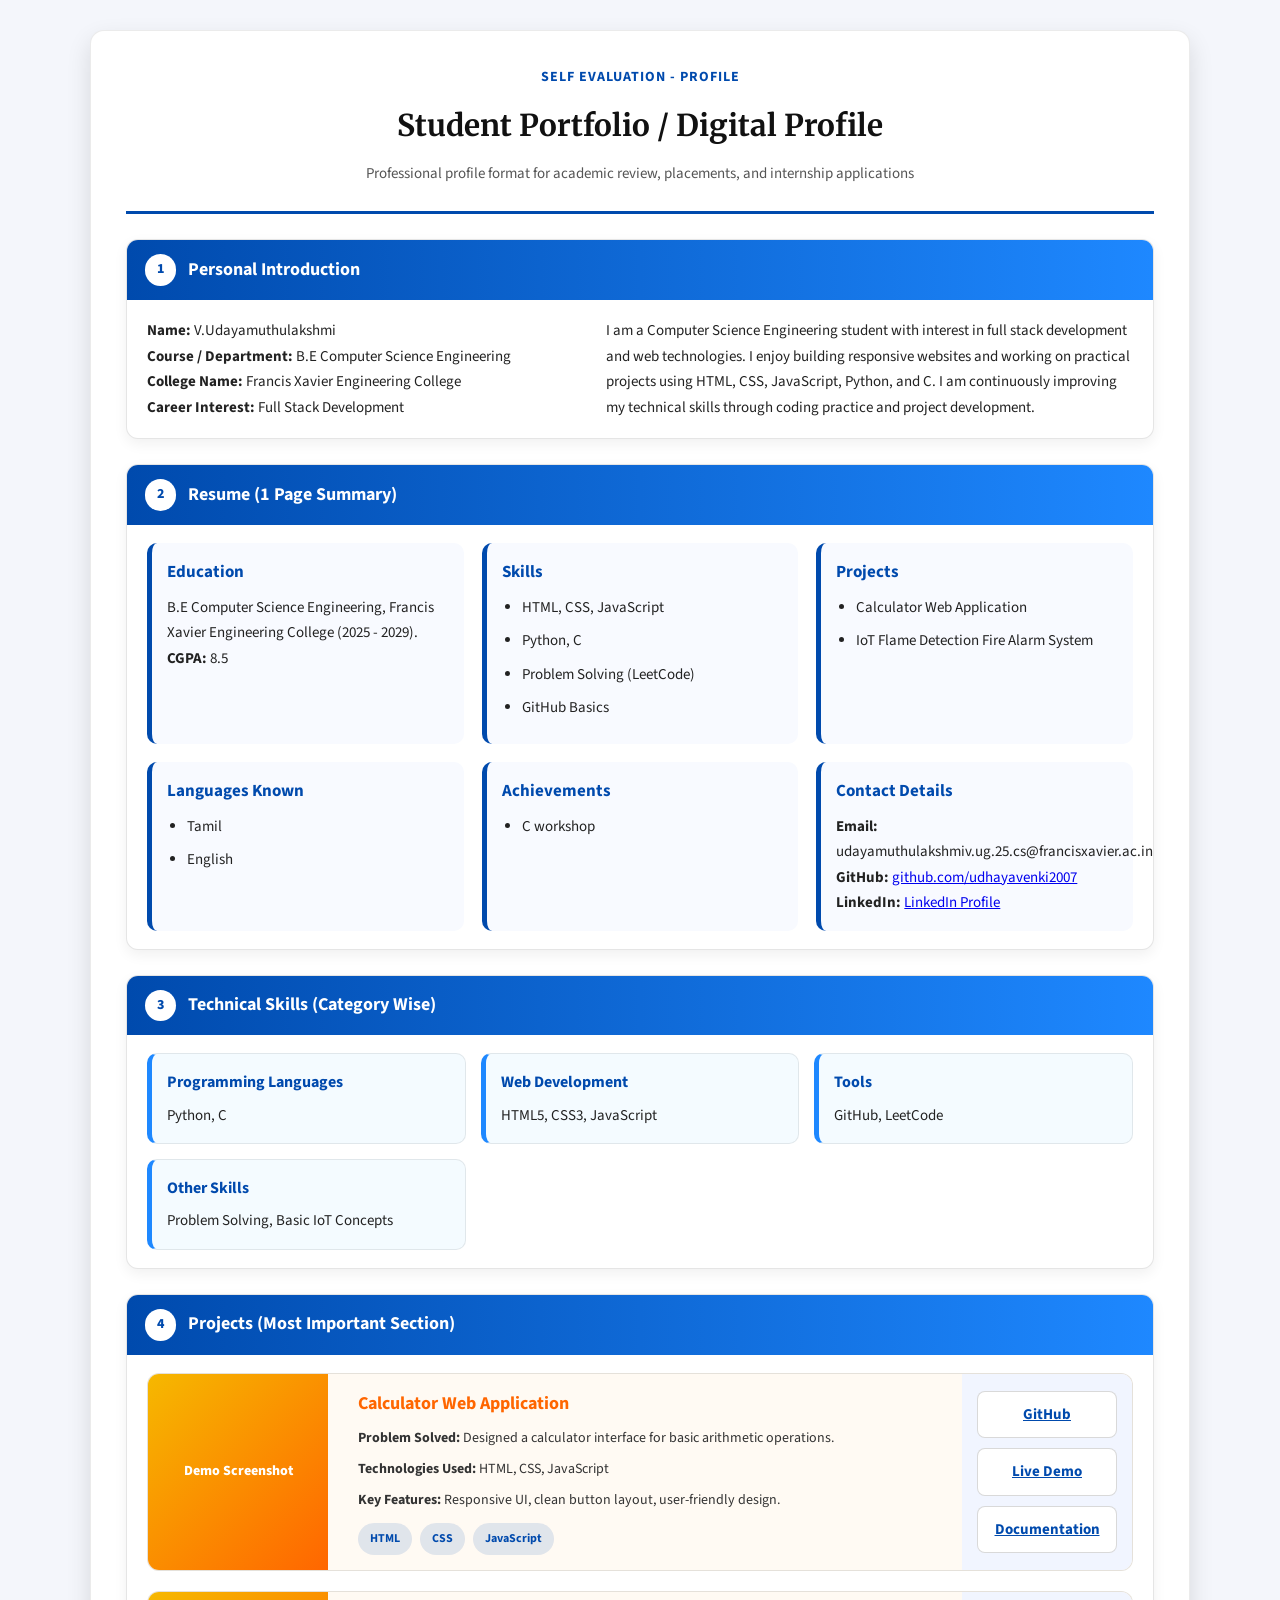
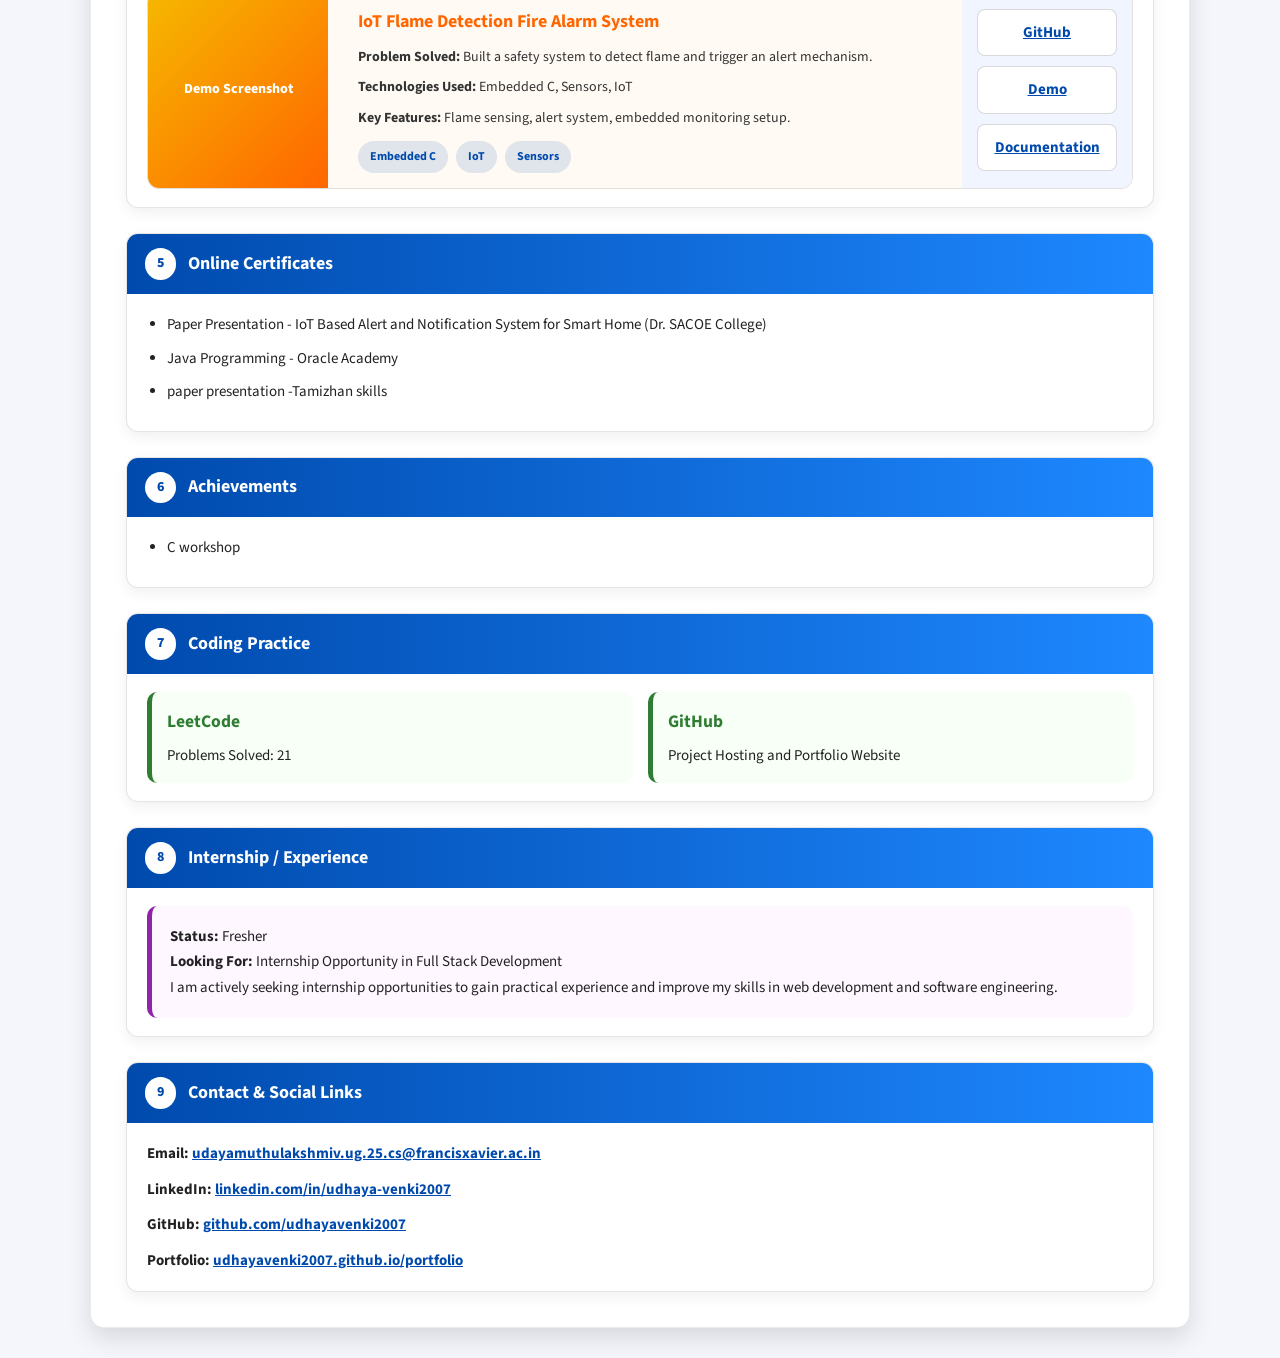
<file: index.html>
<!DOCTYPE html>
<html lang="en">
<head>
  <meta charset="UTF-8" />
  <meta name="viewport" content="width=device-width, initial-scale=1.0" />
  <title>V.Udayamuthulakshmi | Student Portfolio</title>

  <meta
    name="description"
    content="Professional student digital profile based on self-evaluation template with resume, skills, projects, certificates, achievements, coding practice, internship, and contact details."
  />

  <link rel="preconnect" href="https://fonts.googleapis.com" />
  <link rel="preconnect" href="https://fonts.gstatic.com" crossorigin />

  <link
    href="https://fonts.googleapis.com/css2?family=Merriweather:wght@400;700&family=Source+Sans+3:wght@400;600;700&display=swap"
    rel="stylesheet"
  />

  <link rel="stylesheet" href="style.css" />
</head>

<body>
  <main class="profile-sheet">

    <header class="profile-header">
      <p class="header-label">Self Evaluation - Profile</p>
      <h1>Student Portfolio / Digital Profile</h1>
      <p class="header-subtitle">
        Professional profile format for academic review, placements, and internship applications
      </p>
    </header>

    <!-- 1 -->
    <section class="profile-section" id="personal-introduction">
      <h2 class="section-bar"><span>1</span> Personal Introduction</h2>

      <div class="section-content two-col">
        <div>
          <p><strong>Name:</strong> V.Udayamuthulakshmi</p>
          <p><strong>Course / Department:</strong> B.E Computer Science Engineering</p>
          <p><strong>College Name:</strong> Francis Xavier Engineering College</p>
          <p><strong>Career Interest:</strong> Full Stack Development</p>
        </div>

        <div>
          <p>
            I am a Computer Science Engineering student with interest in full stack development and web technologies.
            I enjoy building responsive websites and working on practical projects using HTML, CSS, JavaScript, Python,
            and C. I am continuously improving my technical skills through coding practice and project development.
          </p>
        </div>
      </div>
    </section>

    <!-- 2 -->
    <section class="profile-section" id="resume">
      <h2 class="section-bar"><span>2</span> Resume (1 Page Summary)</h2>

      <div class="section-content">
        <div class="resume-grid">

          <article>
            <h3>Education</h3>
            <p>B.E Computer Science Engineering, Francis Xavier Engineering College (2025 - 2029).</p>
            <p><strong>CGPA:</strong> 8.5</p>
          </article>

          <article>
            <h3>Skills</h3>
            <ul>
              <li>HTML, CSS, JavaScript</li>
              <li>Python, C</li>
              <li>Problem Solving (LeetCode)</li>
              <li>GitHub Basics</li>
            </ul>
          </article>

          <article>
            <h3>Projects</h3>
            <ul>
              <li>Calculator Web Application</li>
              
              <li>IoT Flame Detection Fire Alarm System</li>
            </ul>
          </article>

          <article>
            <h3>Languages Known</h3>
            <ul>
              <li>Tamil</li>
              <li>English</li>
              
            </ul>
          </article>

          <article>
            <h3>Achievements</h3>
            <ul>
              <li>C workshop</li>
            </ul>
          </article>

          <article>
            <h3>Contact Details</h3>
            <p><strong>Email:</strong> udayamuthulakshmiv.ug.25.cs@francisxavier.ac.in</p>
            <p><strong>GitHub:</strong> <a href="https://github.com/udhayavenki2007" target="_blank">github.com/udhayavenki2007</a></p>
            <p><strong>LinkedIn:</strong> <a href="https://www.linkedin.com/in/udhaya-venki2007" target="_blank">LinkedIn Profile</a></p>
          </article>

        </div>
      </div>
    </section>

    <!-- 3 -->
    <section class="profile-section" id="technical-skills">
      <h2 class="section-bar"><span>3</span> Technical Skills (Category Wise)</h2>

      <div class="section-content skill-groups">
        <article>
          <h3>Programming Languages</h3>
          <p>Python, C</p>
        </article>

        <article>
          <h3>Web Development</h3>
          <p>HTML5, CSS3, JavaScript</p>
        </article>

        <article>
          <h3>Tools</h3>
          <p>GitHub, LeetCode</p>
        </article>

        <article>
          <h3>Other Skills</h3>
          <p>Problem Solving, Basic IoT Concepts</p>
        </article>
      </div>
    </section>

    <!-- 4 -->
    <section class="profile-section" id="projects">
      <h2 class="section-bar"><span>4</span> Projects (Most Important Section)</h2>

      <div class="section-content project-grid">

        <article class="project-card">
          <div class="project-demo">Demo Screenshot</div>

          <div class="project-main">
            <h3>Calculator Web Application</h3>
            <p><strong>Problem Solved:</strong> Designed a calculator interface for basic arithmetic operations.</p>
            <p><strong>Technologies Used:</strong> HTML, CSS, JavaScript</p>
            <p><strong>Key Features:</strong> Responsive UI, clean button layout, user-friendly design.</p>

            <div class="tags">
              <span>HTML</span><span>CSS</span><span>JavaScript</span>
            </div>
          </div>

          <aside class="project-links">
            <a href="https://github.com/udhayavenki2007-source/calculator" target="_blank">GitHub</a>
            <a href=" https://udhayavenki2007-source.github.io/calculator/" target="_blank">Live Demo</a>
            <a href="#">Documentation</a>
          </aside>
        </article>

        

        <article class="project-card">
          <div class="project-demo">Demo Screenshot</div>

          <div class="project-main">
            <h3>IoT Flame Detection Fire Alarm System</h3>
            <p><strong>Problem Solved:</strong> Built a safety system to detect flame and trigger an alert mechanism.</p>
            <p><strong>Technologies Used:</strong> Embedded C, Sensors, IoT</p>
            <p><strong>Key Features:</strong> Flame sensing, alert system, embedded monitoring setup.</p>

            <div class="tags">
              <span>Embedded C</span><span>IoT</span><span>Sensors</span>
            </div>
          </div>

          <aside class="project-links">
            <a href="https://github.com/udhayavenki2007" target="_blank">GitHub</a>
            <a href="#">Demo</a>
            <a href="#">Documentation</a>
          </aside>
        </article>

      </div>
    </section>

    <!-- 5 -->
    <section class="profile-section" id="certificates">
      <h2 class="section-bar"><span>5</span> Online Certificates</h2>

      <div class="section-content">
        <ul>
          <li>Paper Presentation - IoT Based Alert and Notification System for Smart Home (Dr. SACOE College)</li>
          <li>Java Programming - Oracle Academy</li>
          
          
          <li>paper presentation -Tamizhan skills</li>
        </ul>
      </div>
    </section>

    <!-- 6 -->
    <section class="profile-section" id="achievements">
      <h2 class="section-bar"><span>6</span> Achievements</h2>

      <div class="section-content">
        <ul>
          <li>C workshop</li>
        </ul>
      </div>
    </section>

    <!-- 7 -->
    <section class="profile-section" id="coding-practice">
      <h2 class="section-bar"><span>7</span> Coding Practice</h2>

      <div class="section-content coding-grid">
        <article>
          <h3>LeetCode</h3>
          <p>Problems Solved: 21</p>
        </article>

        <article>
          <h3>GitHub</h3>
          <p>Project Hosting and Portfolio Website</p>
        </article>
      </div>
    </section>

    <!-- 8 -->
    <section class="profile-section" id="internship">
      <h2 class="section-bar"><span>8</span> Internship / Experience</h2>

      <div class="section-content">
        <article class="experience-card">
          <p><strong>Status:</strong> Fresher</p>
          <p><strong>Looking For:</strong> Internship Opportunity in Full Stack Development</p>
          <p>
            I am actively seeking internship opportunities to gain practical experience and improve
            my skills in web development and software engineering.
          </p>
        </article>
      </div>
    </section>

    <!-- 9 -->
    <section class="profile-section" id="contact-social">
      <h2 class="section-bar"><span>9</span> Contact &amp; Social Links</h2>

      <div class="section-content contact-grid">
        <p><strong>Email:</strong> <a href="mailto:udayamuthulakshmiv.ug.25.cs@francisxavier.ac.in">udayamuthulakshmiv.ug.25.cs@francisxavier.ac.in</a></p>
        <p><strong>LinkedIn:</strong> <a href="https://www.linkedin.com/in/udhaya-venki2007" target="_blank">linkedin.com/in/udhaya-venki2007</a></p>
        <p><strong>GitHub:</strong> <a href="https://github.com/udhayavenki2007" target="_blank">github.com/udhayavenki2007</a></p>
        <p><strong>Portfolio:</strong> <a href="https://udhayavenki2007.github.io/portfolio/" target="_blank">udhayavenki2007.github.io/portfolio</a></p>
      </div>
    </section>

  </main>
</body>
</html>
</file>
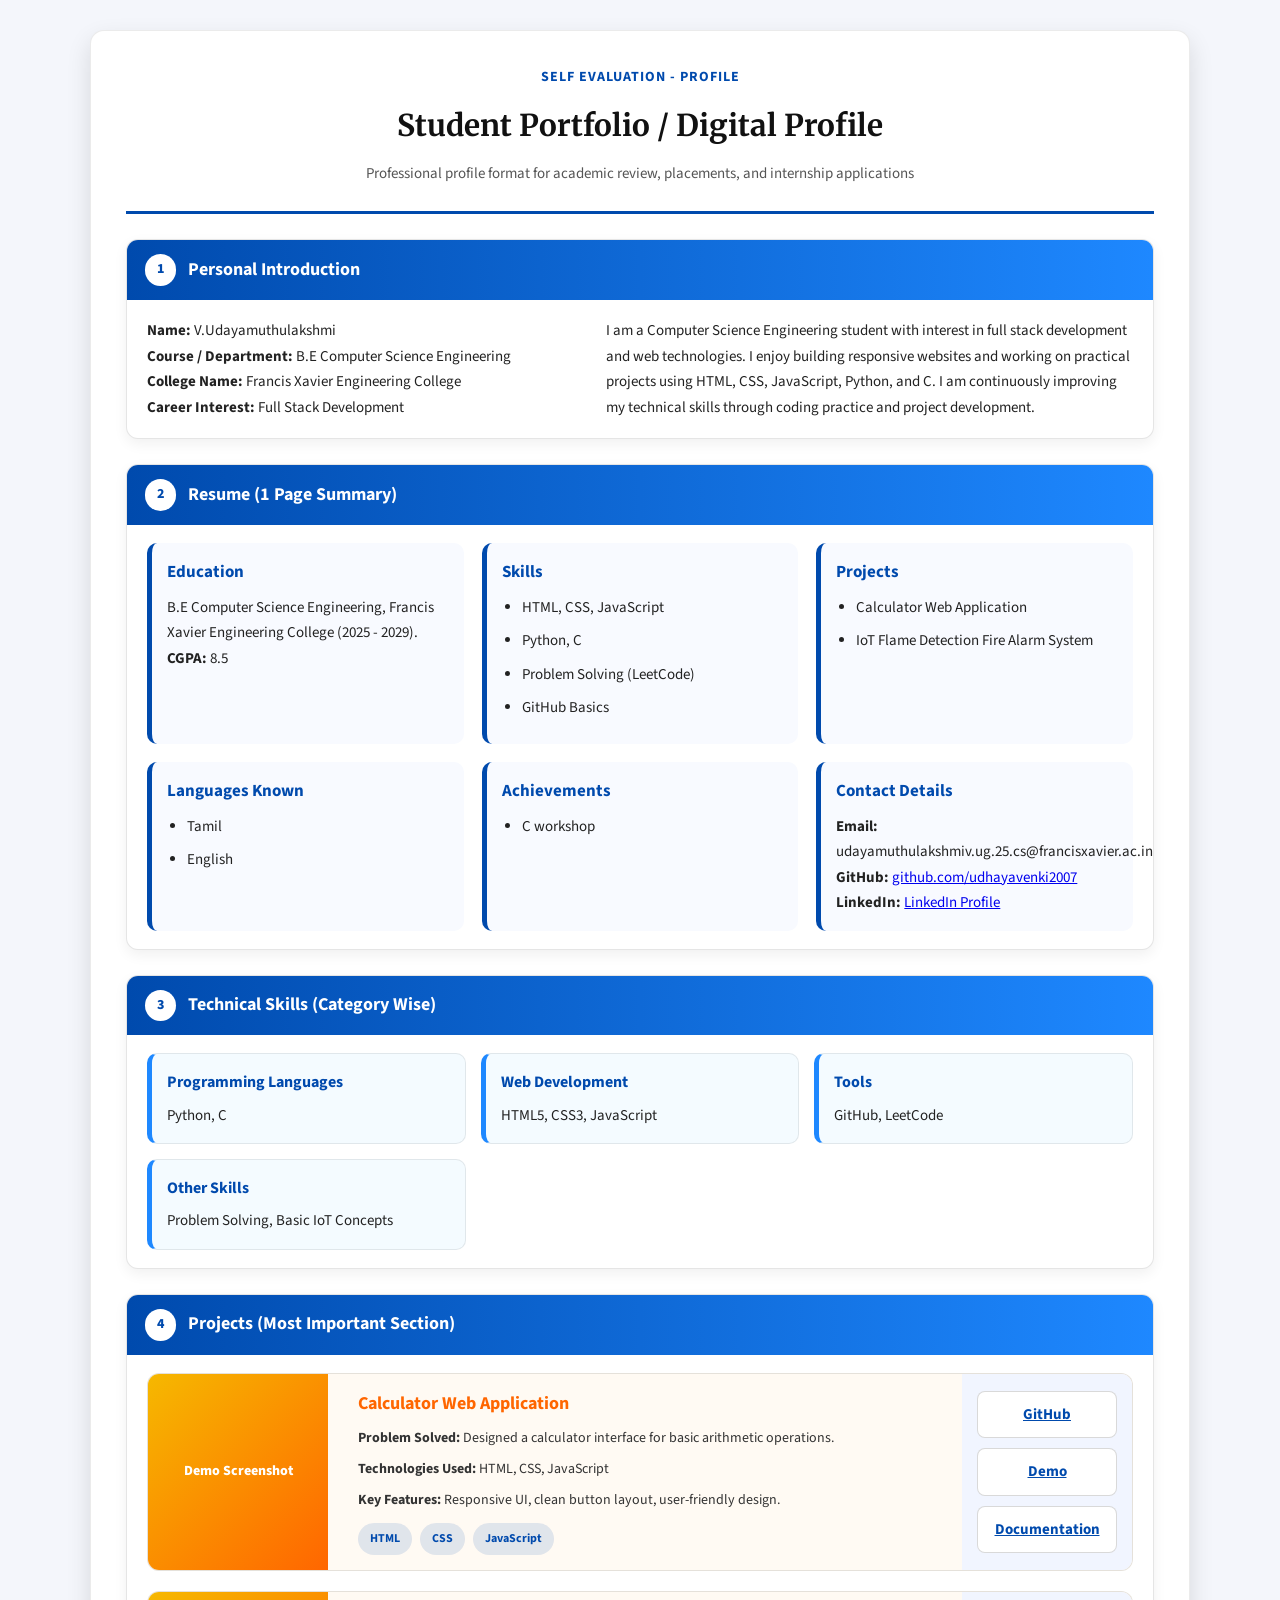
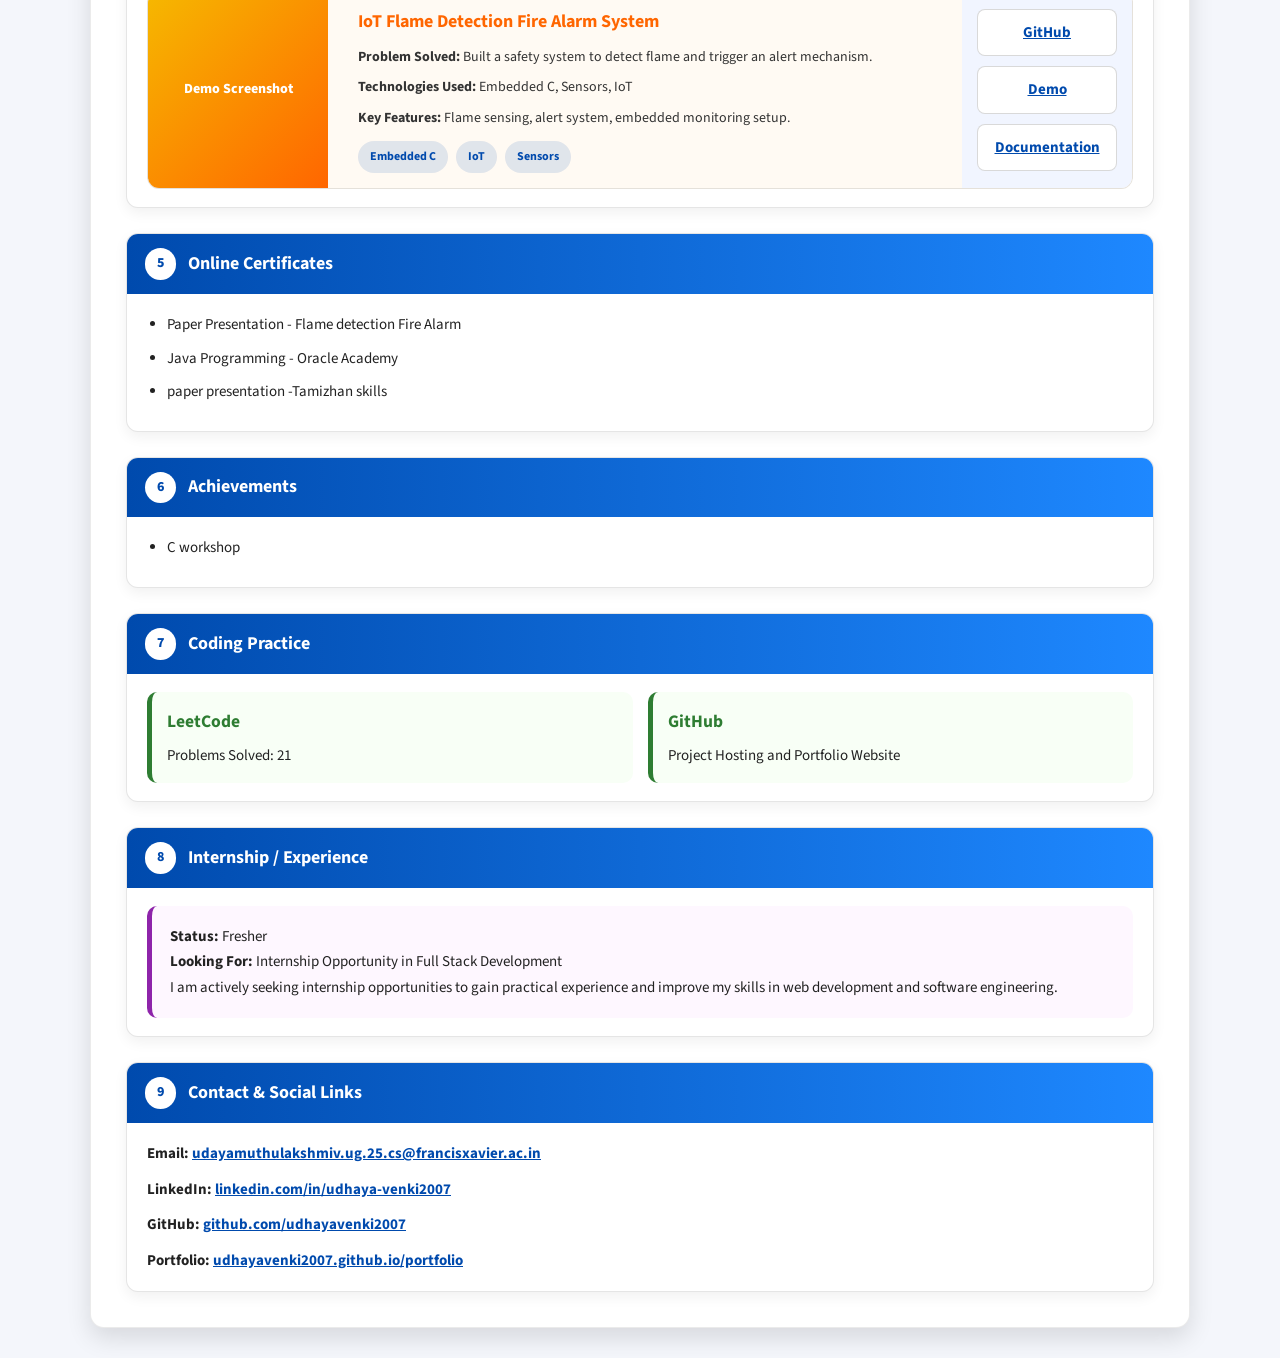
<file: style.html>
﻿<!DOCTYPE html>
<html lang="en">
<head>
  <meta charset="UTF-8" />
  <meta name="viewport" content="width=device-width, initial-scale=1.0" />
  <title>V.Udayamuthulakshmi | Student Portfolio</title>

  <meta
    name="description"
    content="Professional student digital profile based on self-evaluation template with resume, skills, projects, certificates, achievements, coding practice, internship, and contact details."
  />

  <link rel="preconnect" href="https://fonts.googleapis.com" />
  <link rel="preconnect" href="https://fonts.gstatic.com" crossorigin />

  <link
    href="https://fonts.googleapis.com/css2?family=Merriweather:wght@400;700&family=Source+Sans+3:wght@400;600;700&display=swap"
    rel="stylesheet"
  />

  <link rel="stylesheet" href="style.css" />
</head>

<body>
  <main class="profile-sheet">

    <header class="profile-header">
      <p class="header-label">Self Evaluation - Profile</p>
      <h1>Student Portfolio / Digital Profile</h1>
      <p class="header-subtitle">
        Professional profile format for academic review, placements, and internship applications
      </p>
    </header>

    <!-- 1 -->
    <section class="profile-section" id="personal-introduction">
      <h2 class="section-bar"><span>1</span> Personal Introduction</h2>

      <div class="section-content two-col">
        <div>
          <p><strong>Name:</strong> V.Udayamuthulakshmi</p>
          <p><strong>Course / Department:</strong> B.E Computer Science Engineering</p>
          <p><strong>College Name:</strong> Francis Xavier Engineering College</p>
          <p><strong>Career Interest:</strong> Full Stack Development</p>
        </div>

        <div>
          <p>
            I am a Computer Science Engineering student with interest in full stack development and web technologies.
            I enjoy building responsive websites and working on practical projects using HTML, CSS, JavaScript, Python,
            and C. I am continuously improving my technical skills through coding practice and project development.
          </p>
        </div>
      </div>
    </section>

    <!-- 2 -->
    <section class="profile-section" id="resume">
      <h2 class="section-bar"><span>2</span> Resume (1 Page Summary)</h2>

      <div class="section-content">
        <div class="resume-grid">

          <article>
            <h3>Education</h3>
            <p>B.E Computer Science Engineering, Francis Xavier Engineering College (2025 - 2029).</p>
            <p><strong>CGPA:</strong> 8.5</p>
          </article>

          <article>
            <h3>Skills</h3>
            <ul>
              <li>HTML, CSS, JavaScript</li>
              <li>Python, C</li>
              <li>Problem Solving (LeetCode)</li>
              <li>GitHub Basics</li>
            </ul>
          </article>

          <article>
            <h3>Projects</h3>
            <ul>
              <li>Calculator Web Application</li>
              
              <li>IoT Flame Detection Fire Alarm System</li>
            </ul>
          </article>

          <article>
            <h3>Languages Known</h3>
            <ul>
              <li>Tamil</li>
              <li>English</li>
              
            </ul>
          </article>

          <article>
            <h3>Achievements</h3>
            <ul>
              <li>C workshop</li>
            </ul>
          </article>

          <article>
            <h3>Contact Details</h3>
            <p><strong>Email:</strong> udayamuthulakshmiv.ug.25.cs@francisxavier.ac.in</p>
            <p><strong>GitHub:</strong> <a href="https://github.com/udhayavenki2007" target="_blank">github.com/udhayavenki2007</a></p>
            <p><strong>LinkedIn:</strong> <a href="https://www.linkedin.com/in/udhaya-venki2007" target="_blank">LinkedIn Profile</a></p>
          </article>

        </div>
      </div>
    </section>

    <!-- 3 -->
    <section class="profile-section" id="technical-skills">
      <h2 class="section-bar"><span>3</span> Technical Skills (Category Wise)</h2>

      <div class="section-content skill-groups">
        <article>
          <h3>Programming Languages</h3>
          <p>Python, C</p>
        </article>

        <article>
          <h3>Web Development</h3>
          <p>HTML5, CSS3, JavaScript</p>
        </article>

        <article>
          <h3>Tools</h3>
          <p>GitHub, LeetCode</p>
        </article>

        <article>
          <h3>Other Skills</h3>
          <p>Problem Solving, Basic IoT Concepts</p>
        </article>
      </div>
    </section>

    <!-- 4 -->
    <section class="profile-section" id="projects">
      <h2 class="section-bar"><span>4</span> Projects (Most Important Section)</h2>

      <div class="section-content project-grid">

        <article class="project-card">
          <div class="project-demo">Demo Screenshot</div>

          <div class="project-main">
            <h3>Calculator Web Application</h3>
            <p><strong>Problem Solved:</strong> Designed a calculator interface for basic arithmetic operations.</p>
            <p><strong>Technologies Used:</strong> HTML, CSS, JavaScript</p>
            <p><strong>Key Features:</strong> Responsive UI, clean button layout, user-friendly design.</p>

            <div class="tags">
              <span>HTML</span><span>CSS</span><span>JavaScript</span>
            </div>
          </div>

          <aside class="project-links">
            <a href="https://github.com/udhayavenki2007" target="_blank">GitHub</a>
            <a href="#">Demo</a>
            <a href="#">Documentation</a>
          </aside>
        </article>

        

         

        <article class="project-card">
          <div class="project-demo">Demo Screenshot</div>

          <div class="project-main">
            <h3>IoT Flame Detection Fire Alarm System</h3>
            <p><strong>Problem Solved:</strong> Built a safety system to detect flame and trigger an alert mechanism.</p>
            <p><strong>Technologies Used:</strong> Embedded C, Sensors, IoT</p>
            <p><strong>Key Features:</strong> Flame sensing, alert system, embedded monitoring setup.</p>

            <div class="tags">
              <span>Embedded C</span><span>IoT</span><span>Sensors</span>
            </div>
          </div>

          <aside class="project-links">
            <a href="https://github.com/udhayavenki2007" target="_blank">GitHub</a>
            <a href="#">Demo</a>
            <a href="#">Documentation</a>
          </aside>
        </article>

      </div>
    </section>

    <!-- 5 -->
    <section class="profile-section" id="certificates">
      <h2 class="section-bar"><span>5</span> Online Certificates</h2>

      <div class="section-content">
        <ul>
          <li>Paper Presentation - Flame detection Fire Alarm</li>
          <li>Java Programming - Oracle Academy</li>
          
          
          <li>paper presentation -Tamizhan skills</li>
        </ul>
      </div>
    </section>

    <!-- 6 -->
    <section class="profile-section" id="achievements">
      <h2 class="section-bar"><span>6</span> Achievements</h2>

      <div class="section-content">
        <ul>
          <li>C workshop</li>
        </ul>
      </div>
    </section>

    <!-- 7 -->
    <section class="profile-section" id="coding-practice">
      <h2 class="section-bar"><span>7</span> Coding Practice</h2>

      <div class="section-content coding-grid">
        <article>
          <h3>LeetCode</h3>
          <p>Problems Solved: 21</p>
        </article>

        <article>
          <h3>GitHub</h3>
          <p>Project Hosting and Portfolio Website</p>
        </article>
      </div>
    </section>

    <!-- 8 -->
    <section class="profile-section" id="internship">
      <h2 class="section-bar"><span>8</span> Internship / Experience</h2>

      <div class="section-content">
        <article class="experience-card">
          <p><strong>Status:</strong> Fresher</p>
          <p><strong>Looking For:</strong> Internship Opportunity in Full Stack Development</p>
          <p>
            I am actively seeking internship opportunities to gain practical experience and improve
            my skills in web development and software engineering.
          </p>
        </article>
      </div>
    </section>

    <!-- 9 -->
    <section class="profile-section" id="contact-social">
      <h2 class="section-bar"><span>9</span> Contact &amp; Social Links</h2>

      <div class="section-content contact-grid">
        <p><strong>Email:</strong> <a href="mailto:udayamuthulakshmiv.ug.25.cs@francisxavier.ac.in">udayamuthulakshmiv.ug.25.cs@francisxavier.ac.in</a></p>
        <p><strong>LinkedIn:</strong> <a href="https://www.linkedin.com/in/udhaya-venki2007" target="_blank">linkedin.com/in/udhaya-venki2007</a></p>
        <p><strong>GitHub:</strong> <a href="https://github.com/udhayavenki2007" target="_blank">github.com/udhayavenki2007</a></p>
        <p><strong>Portfolio:</strong> <a href="https://udhayavenki2007.github.io/portfolio/" target="_blank">udhayavenki2007.github.io/portfolio</a></p>
      </div>
    </section>

  </main>
</body>
</html>
</file>
<file: style.css>
/* =========================
   GLOBAL STYLES
========================= */
* {
  margin: 0;
  padding: 0;
  box-sizing: border-box;
}

body {
  font-family: "Source Sans 3", sans-serif;
  background: #f4f6fb;
  color: #1a1a1a;
  line-height: 1.7;
  padding: 30px 15px;
}

/* MAIN SHEET */
.profile-sheet {
  max-width: 1100px;
  margin: auto;
  background: white;
  border-radius: 14px;
  padding: 35px;
  box-shadow: 0px 10px 25px rgba(0, 0, 0, 0.12);
  border: 1px solid rgba(0, 0, 0, 0.08);
}

/* =========================
   HEADER
========================= */
.profile-header {
  text-align: center;
  padding-bottom: 25px;
  border-bottom: 3px solid #004aad;
  margin-bottom: 25px;
}

.profile-header .header-label {
  font-size: 14px;
  font-weight: 700;
  color: #004aad;
  letter-spacing: 1px;
  text-transform: uppercase;
}

.profile-header h1 {
  font-family: "Merriweather", serif;
  font-size: 30px;
  margin-top: 10px;
  color: #111;
}

.profile-header .header-subtitle {
  margin-top: 10px;
  font-size: 15px;
  color: #555;
}

/* =========================
   SECTION DESIGN
========================= */
.profile-section {
  margin-top: 25px;
  border: 1px solid rgba(0, 0, 0, 0.10);
  border-radius: 12px;
  overflow: hidden;
  background: #ffffff;
  box-shadow: 0px 5px 14px rgba(0, 0, 0, 0.06);
}

/* Section bar */
.section-bar {
  background: linear-gradient(90deg, #004aad, #1e88ff);
  color: white;
  padding: 14px 18px;
  font-size: 18px;
  display: flex;
  align-items: center;
  gap: 12px;
}

.section-bar span {
  background: white;
  color: #004aad;
  font-weight: 800;
  padding: 4px 12px;
  border-radius: 50px;
  font-size: 14px;
}

/* Section content */
.section-content {
  padding: 18px 20px;
  font-size: 15px;
  color: #222;
}

/* =========================
   TWO COLUMN LAYOUT
========================= */
.two-col {
  display: grid;
  grid-template-columns: 1fr 1.2fr;
  gap: 20px;
}

/* =========================
   RESUME GRID
========================= */
.resume-grid {
  display: grid;
  grid-template-columns: repeat(auto-fit, minmax(260px, 1fr));
  gap: 18px;
}

.resume-grid article {
  background: #f8faff;
  border-left: 5px solid #004aad;
  padding: 15px;
  border-radius: 10px;
}

.resume-grid h3 {
  color: #004aad;
  margin-bottom: 8px;
  font-size: 17px;
}

.resume-grid ul {
  padding-left: 18px;
}

.resume-grid li {
  margin-bottom: 6px;
}

/* =========================
   SKILLS GRID
========================= */
.skill-groups {
  display: grid;
  grid-template-columns: repeat(auto-fit, minmax(240px, 1fr));
  gap: 15px;
}

.skill-groups article {
  background: #f4fbff;
  border: 1px solid rgba(0, 0, 0, 0.08);
  border-radius: 10px;
  padding: 15px;
  border-left: 5px solid #1e88ff;
}

.skill-groups h3 {
  color: #004aad;
  font-size: 16px;
  margin-bottom: 6px;
}

/* =========================
   PROJECT GRID + CARD
========================= */
.project-grid {
  display: grid;
  gap: 20px;
}

.project-card {
  display: grid;
  grid-template-columns: 180px 1fr 170px;
  gap: 15px;
  background: #fffaf3;
  border-radius: 12px;
  overflow: hidden;
  border: 1px solid rgba(0, 0, 0, 0.10);
}

.project-demo {
  background: linear-gradient(135deg, #f6b800, #ff6600);
  color: white;
  font-weight: 800;
  display: flex;
  justify-content: center;
  align-items: center;
  font-size: 14px;
  text-align: center;
  padding: 15px;
}

.project-main {
  padding: 15px;
}

.project-main h3 {
  color: #ff6600;
  font-size: 18px;
  margin-bottom: 8px;
}

.project-main p {
  margin-bottom: 7px;
  font-size: 14px;
  color: #333;
}

/* Tags */
.tags {
  display: flex;
  flex-wrap: wrap;
  gap: 8px;
  margin-top: 10px;
}

.tags span {
  background: rgba(0, 74, 173, 0.12);
  color: #004aad;
  padding: 6px 12px;
  border-radius: 50px;
  font-size: 12px;
  font-weight: 700;
}

/* Project links */
.project-links {
  background: #f1f5ff;
  padding: 15px;
  display: flex;
  flex-direction: column;
  justify-content: center;
  gap: 10px;
}

.project-links a {
  text-align: center;
  padding: 10px;
  background: white;
  border: 1px solid rgba(0, 0, 0, 0.15);
  border-radius: 8px;
  font-weight: 700;
  color: #004aad;
  transition: 0.3s;
}

.project-links a:hover {
  background: #004aad;
  color: white;
}

/* =========================
   PROJECT LAYOUT GUIDE
========================= */
.section-content ul {
  padding-left: 20px;
}

.section-content ul li {
  margin-bottom: 8px;
}

/* =========================
   CODING PRACTICE GRID
========================= */
.coding-grid {
  display: grid;
  grid-template-columns: repeat(auto-fit, minmax(220px, 1fr));
  gap: 15px;
}

.coding-grid article {
  background: #f8fff6;
  border-left: 5px solid #2e7d32;
  padding: 15px;
  border-radius: 10px;
}

.coding-grid h3 {
  color: #2e7d32;
  margin-bottom: 6px;
}

/* =========================
   EXPERIENCE CARD
========================= */
.experience-card {
  background: #fef7ff;
  border-left: 5px solid #8e24aa;
  padding: 18px;
  border-radius: 10px;
}

/* =========================
   CONTACT GRID
========================= */
.contact-grid {
  display: grid;
  gap: 10px;
}

.contact-grid a {
  color: #004aad;
  font-weight: 700;
}

.contact-grid a:hover {
  text-decoration: underline;
}

/* =========================
   RESPONSIVE DESIGN
========================= */
@media (max-width: 900px) {
  .two-col {
    grid-template-columns: 1fr;
  }

  .project-card {
    grid-template-columns: 1fr;
  }

  .project-links {
    flex-direction: row;
    justify-content: flex-start;
    flex-wrap: wrap;
  }

  .project-links a {
    flex: 1;
    min-width: 120px;
  }
}

@media (max-width: 600px) {
  body {
    padding: 15px;
  }

  .profile-sheet {
    padding: 20px;
  }

  .profile-header h1 {
    font-size: 22px;
  }

  .section-bar {
    font-size: 16px;
  }
}
</file>
